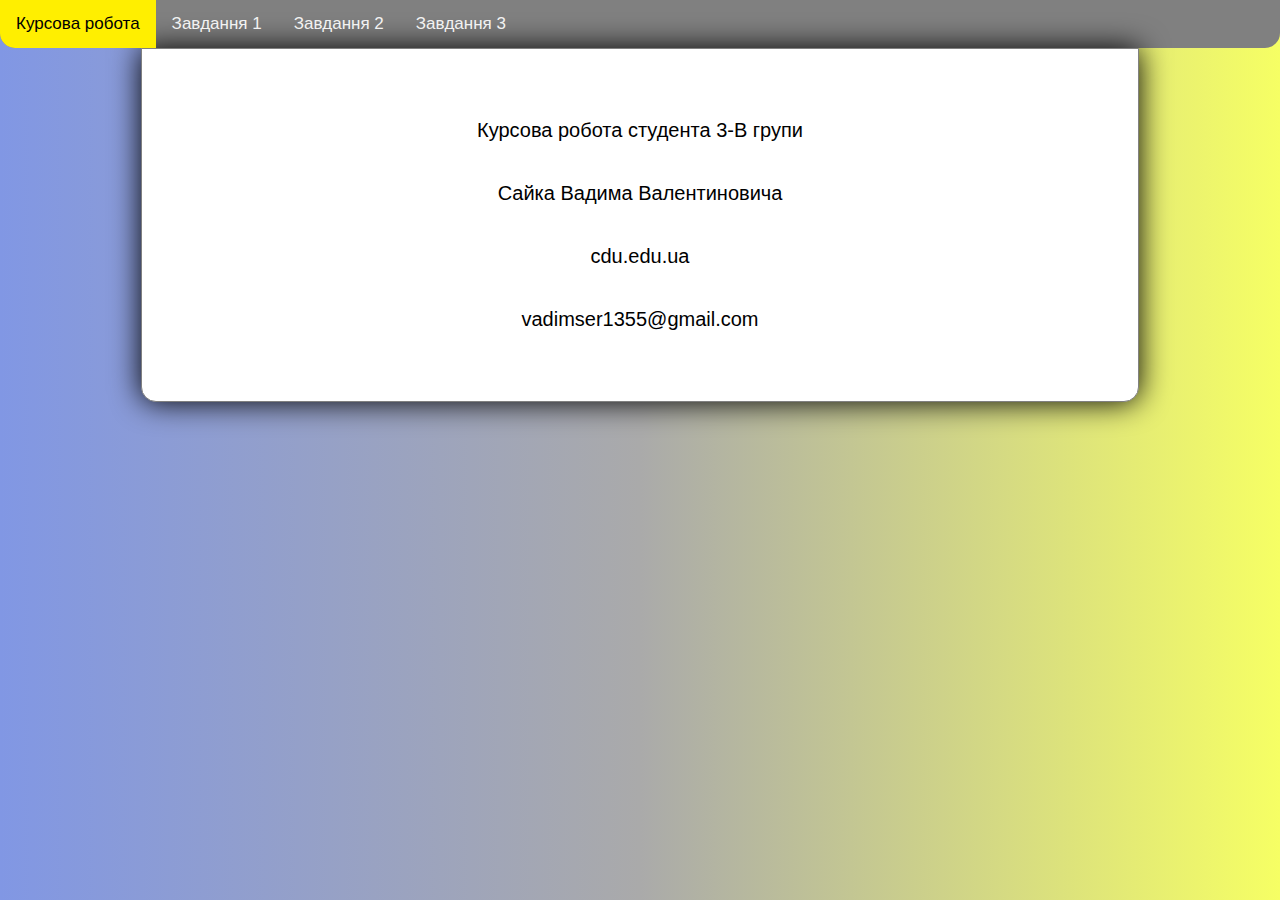
<file: index.html>
<!DOCTYPE html>
<html lang="ru">
<head>
    <meta charset="UTF-8">
    <title>Курсова робота</title>
    <link rel="stylesheet" href="./css/style.css">
</head>
<body>
    <nav>
        <a href="index.html" class='active'>Курсова робота</a>
        <a href="task1.html">Завдання 1</a>
        <a href="task2.html">Завдання 2</a>
        <a href="task3.html">Завдання 3</a>
    </nav>
    
    <article>
        <p>
            Курсова робота студента 3-В групи
        </p>
        <p>
            Сайка Вадима Валентиновича
        </p>
        <p>
            cdu.edu.ua
        </p>
        <p>
            vadimser1355@gmail.com
        </p>
    </article>

    

    
</body>
</html>
</file>
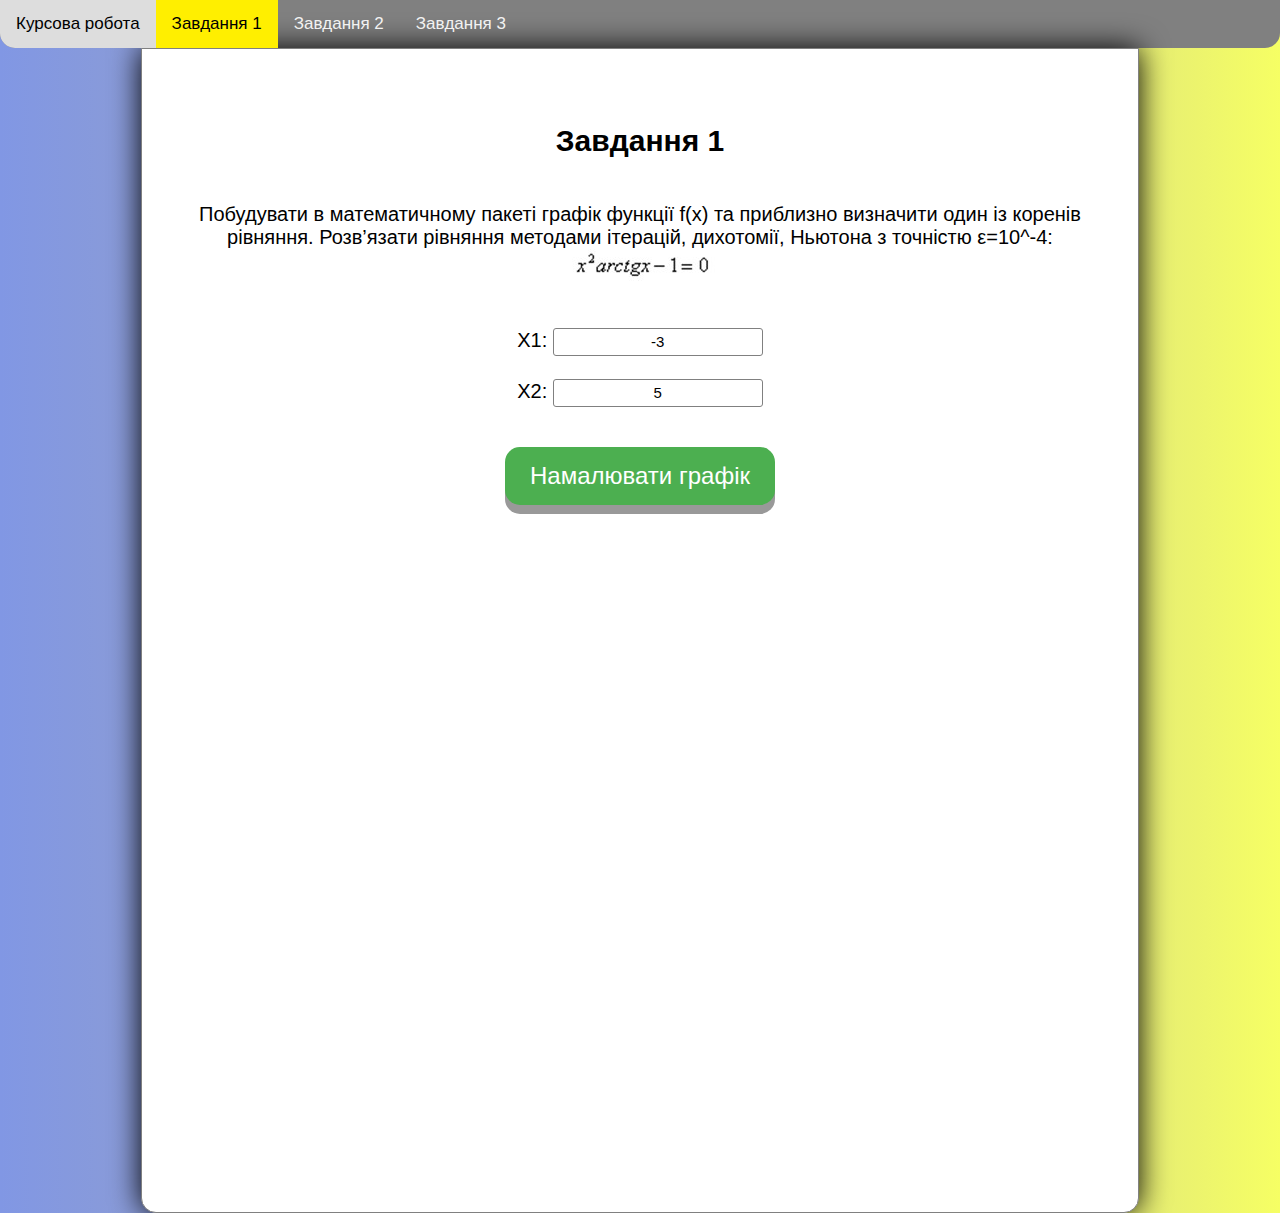
<file: task1.html>
<!DOCTYPE html>
<html lang="ru">
<head>
    <meta charset="UTF-8">
    <title>Завдання 1</title>
    <link rel="stylesheet" href="./css/style.css">
    <script src='./js/task1.js'></script>
    <script src="./js/Chart.js"></script>
</head>
<body>
    <nav>
        <a href="index.html">Курсова робота</a>
        <a href="task1.html" class='active'>Завдання 1</a>
        <a href="task2.html">Завдання 2</a>
        <a href="task3.html">Завдання 3</a>
    </nav>
    
    <article> <!-- main -->
        <h2>Завдання 1</h2>
        <p>
            Побудувати в математичному пакеті графік функції f(x) та приблизно визначити один із коренів рівняння. Розв’язати рівняння методами ітерацій, дихотомії, Ньютона з точністю ε=10^-4:
            <br><img src="img/1.1.jpg" alt="first formula" height="34" width="184">
        </p>
        
        <p> 
            X1: 
            <input type="text" id="x1Main" placeholder="0" value="-3"><br><br>
            X2: 
            <input type="text" id="x2Main" placeholder="0" value="5">
        </p>
        <p>
            <button id="drawMain">Намалювати графік</button>
        </p>
        <p id="amuontOfRoots"></p>
        <div id="mainErrors"></div>
        <canvas width="300" height="200" id="main"></canvas>
    </article>
    <div id="methods">
        <article> <!-- iteration -->
            <p>Метод ітерацій: </p>
            <p>
                <canvas width="300" height="200" id="iter"></canvas>
            </p>
            <div id="iterErrors"></div>
            <p>
                Крок:
                <input type="text" id="stepIter" placeholder="0.3" value="0.3">
            </p>
            <p>
                <button id="drawIter">Намалювати графік</button>
            </p>
        </article>

        <article> <!-- duhotomy -->
            <p>Метод дихотомії</p>
            <p>
                <canvas width="300" height="200" id="duhot"></canvas>
            </p>
            <div id="duhotErrors"></div>
            <p>
                Кількість розбиттів:
                <input type="text" id="numberOfItersDuhot" placeholder="4" value="4">
            </p>
            <p>
                <button id="drawDuhot">Намалювати графік</button>
            </p>
        </article>

        <article> <!-- newton -->
            <p>Метод Н'ютона</p>
            <p>
                <canvas width="300" height="200" id="newton"></canvas>
            </p>
            <div id="newtonErrors"></div>
            <p>
                Точність:
                <input type="text" id="newtonStep" placeholder="0.01" value="0.01">
            </p>
            <p>
                <button id="drawNewton">Намалювати графік</button>
            </p>
        </article>
    </div>

    

    
</body>
</html>
</file>
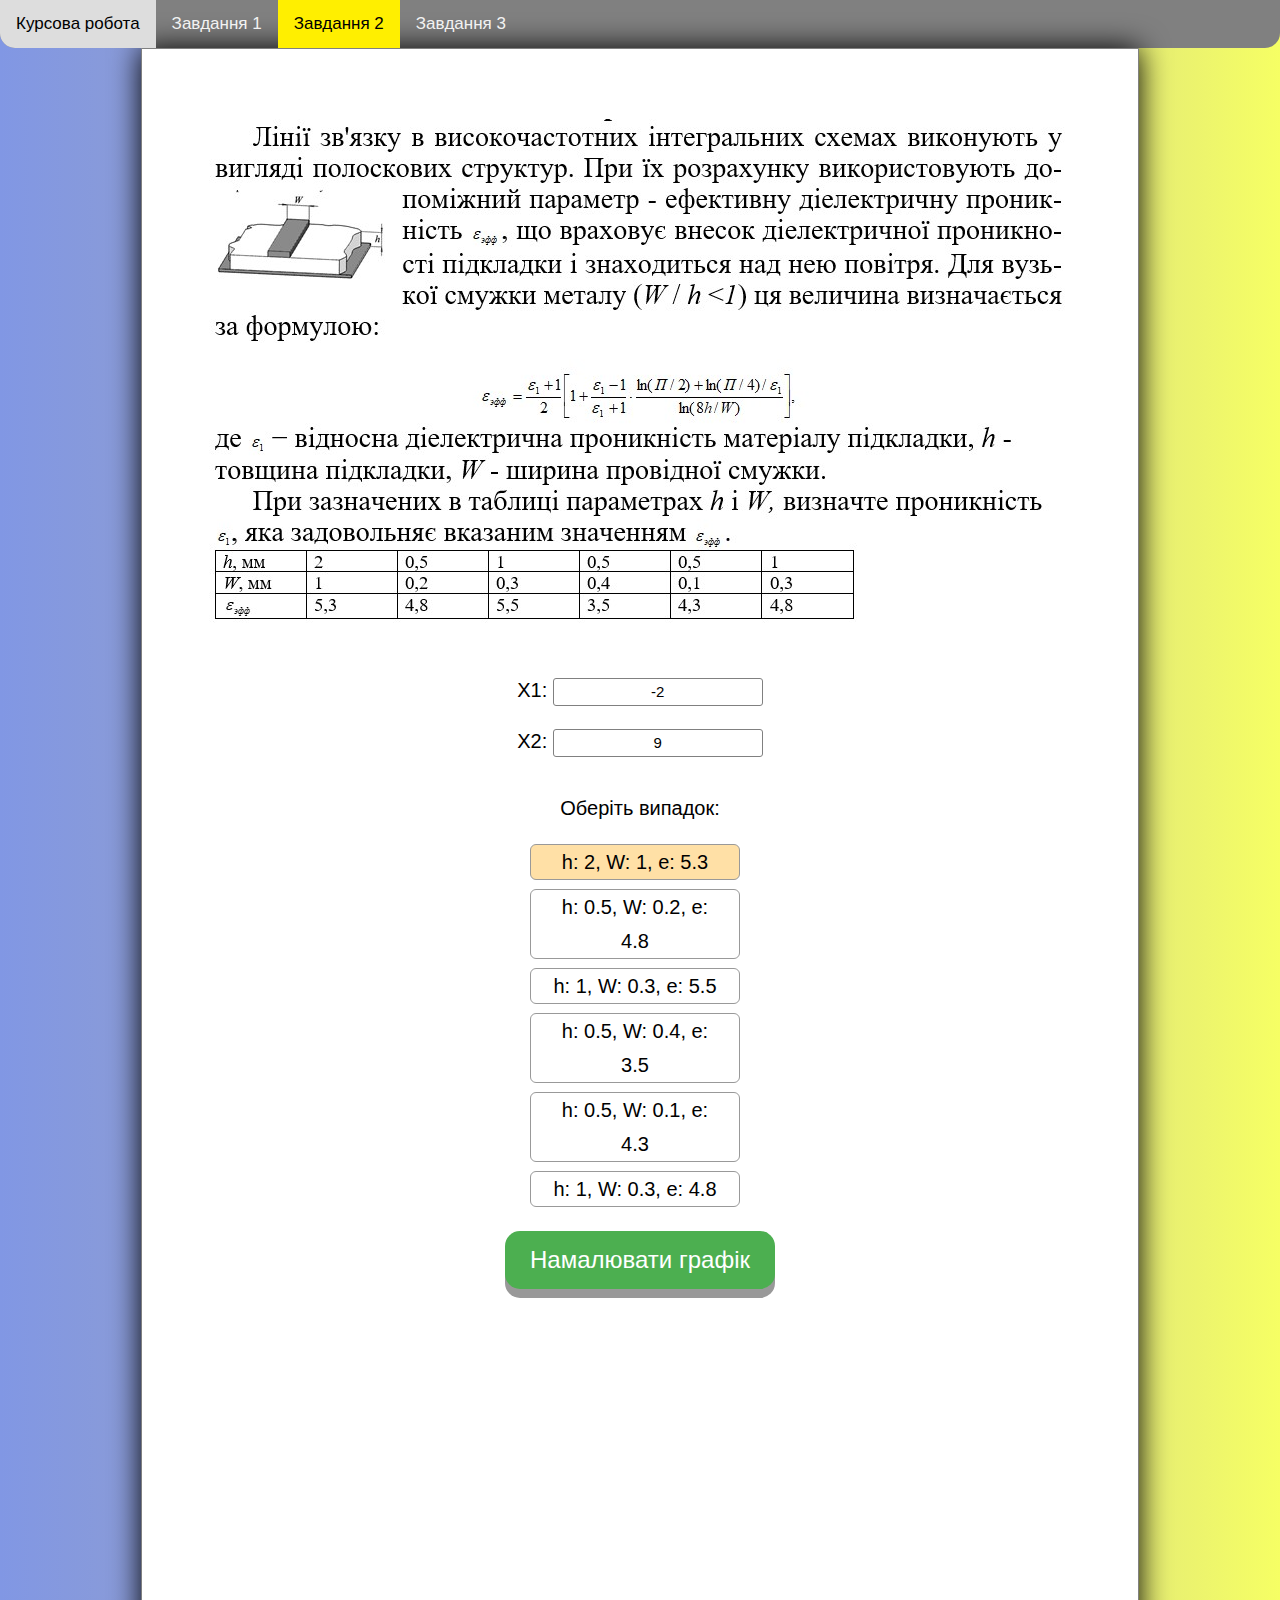
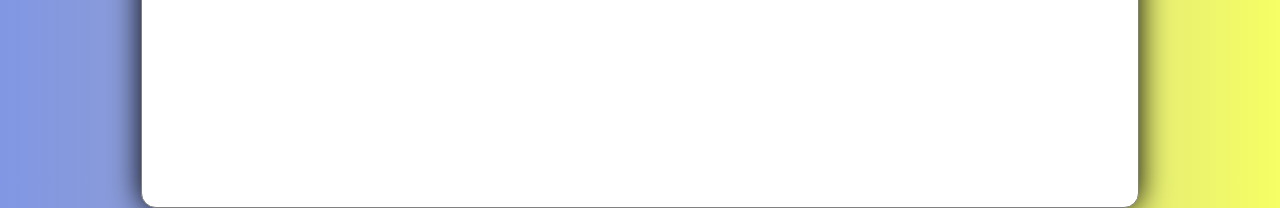
<file: task2.html>
<!DOCTYPE html>
<html lang="ru">
<head>
    <meta charset="UTF-8">
    <title>Завдання 2</title>
    <link rel="stylesheet" href="./css/style.css">
    <script src='./js/task2.js'></script>
    <script src="./js/Chart.js"></script>
</head>
<body>
    <nav>
        <a href="index.html">Курсова робота</a>
        <a href="task1.html">Завдання 1</a>
        <a href="task2.html" class='active'>Завдання 2</a>
        <a href="task3.html">Завдання 3</a>
    </nav>

    <article>
        <p>
            <img src="img/2.1.jpg" alt="formula" width="878" height="514">
        </p>
        <p>
            X1:
            <input type="text" placeholder="0" id="x1" value="-2"><br><br>
            X2: 
            <input type="text" placeholder="50" id="x2" value="9">
        </p>
        <p>Оберіть випадок: </p>
        <div class="form_radio_btn">
            <input id="set1" type="radio" name="radio" value="1" checked>
            <label for="set1">h: 2, W: 1, e: 5.3</label>
        </div>
        <div class="form_radio_btn">
            <input id="set2" type="radio" name="radio" value="2">
            <label for="set2">h: 0.5, W: 0.2, e: 4.8</label>
        </div>
        <div class="form_radio_btn">
            <input id="set3" type="radio" name="radio" value="3">
            <label for="set3">h: 1, W: 0.3, e: 5.5</label>
        </div>
        <div class="form_radio_btn">
            <input id="set4" type="radio" name="radio" value="4">
            <label for="set4">h: 0.5, W: 0.4, e: 3.5</label>
        </div>
        <div class="form_radio_btn">
            <input id="set5" type="radio" name="radio" value="5">
            <label for="set5">h: 0.5, W: 0.1, e: 4.3</label>
        </div>
        <div class="form_radio_btn">
            <input id="set6" type="radio" name="radio" value="6">
            <label for="set6">h: 1, W: 0.3, e: 4.8</label>
        </div>
            <p>
                <button id="drawMain">Намалювати графік</button>
            </p> 
            <canvas id="main"></canvas>
        <div id="mainAlertField"></div>        
    </article>

    <div id="methodSection">
        <article>
            <h2>Метод ітерацій:</h2>
            
            <canvas id="iter" width="300" height="200"></canvas>
            <p>
                Крок:
                <input type="text" id="iterStep" placeholder="0.01" value="0.01">
            </p>
            <div id="iterAlertField"></div>
            <p>
                <button id="drawIter">Намалювати графік</button>
            </p>
            <div id="mainErrors"></div>
        </article>
        <article>
            <h2>Метод Дихотомії</h2>
            <canvas id="duhot" width="300" height="200"></canvas>
            <div id="duhotAlertField"></div>
            <p>
                <input type="text" id="duhotIters" placeholder="30" value="30"><br><br>
            
                <button id="drawDuhot">Намалювати графік</button>
            </p>
        </article>
    </div>
</body>
</html>
</file>
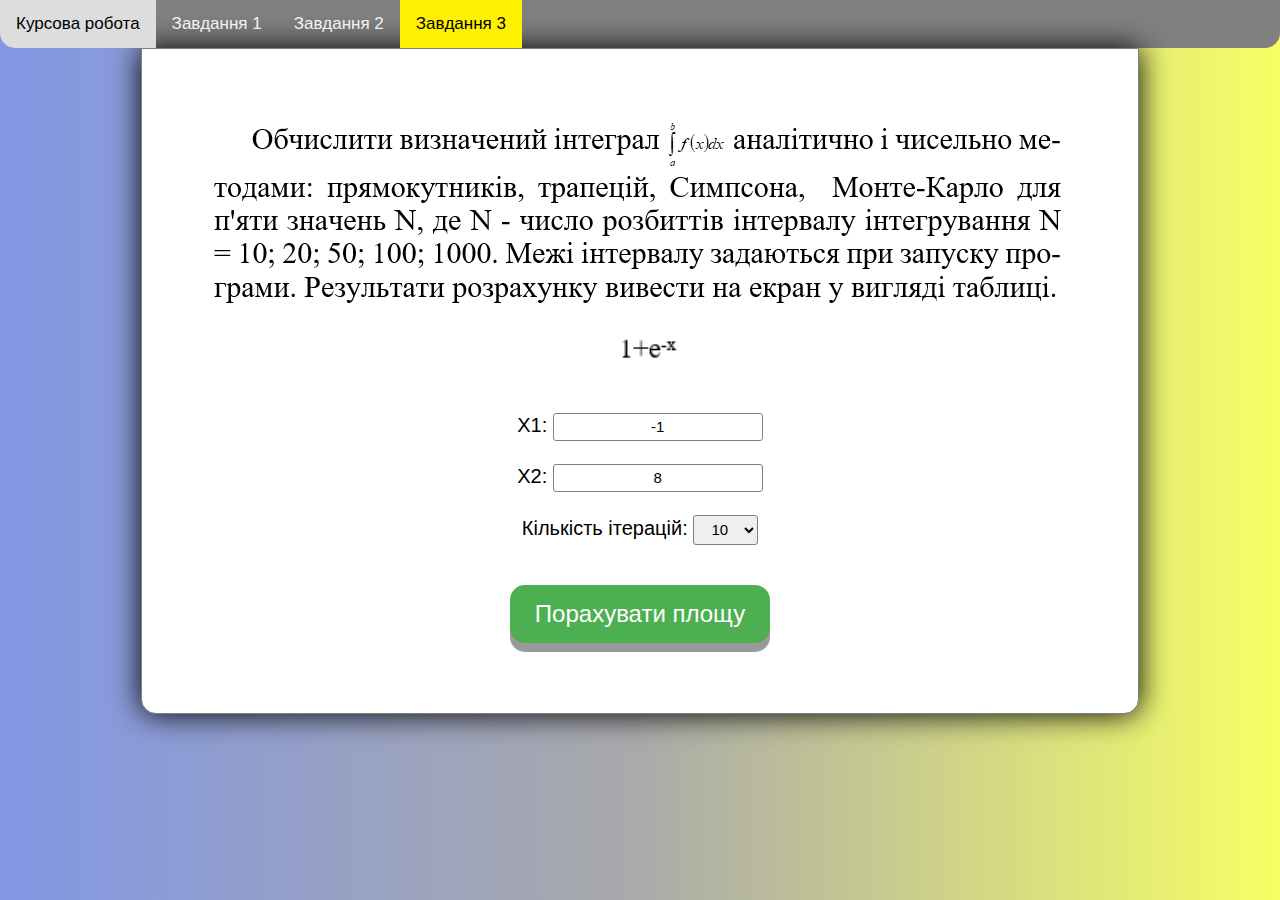
<file: task3.html>
<!DOCTYPE html>
<html lang="ru">
<head>
    <meta charset="UTF-8">
    <title>Завдання 3</title>
    <link rel="stylesheet" href="./css/style.css">
    <script src='./js/task3.js'></script>
    <script src="./js/Chart.js"></script>
</head>
<body>
    <nav>
        <a href="index.html">Курсова робота</a>
        <a href="task1.html">Завдання 1</a>
        <a href="task2.html">Завдання 2</a>
        <a href="task3.html" class='active'>Завдання 3</a>
    </nav>

    <article>
        <p>
            <img src="img/3.1.jpg" alt="formula" height="204" width="891"><br>
            <img src="img/3.2.jpg" alt='formula' height="40">
        </p>
        <p>
            X1:
            <input type="text" id="x1" value="-1"><br><br>
            X2:
            <input type="text" id="x2" value="8"><br><br>
            Кількість ітерацій: 
            <select name="select" id="numberOfIters">
                <option value="10">10</option>
                <option value="20">20</option>
                <option value="50">50</option>
                <option value="100">100</option>
                <option value="1000">1000</option>
            </select>
        </p>
        
        <div id="mainAlertField"></div>
        <p>
            <button id="main">Порахувати площу</button>
        </p>
    </article>

    <div id="methods">
        <article>
            <h1>Таблиці результатів: </h1>
            <!-- rectangle table -->
            <p>
              Таблиця для методу прямокутників:
            </p>
                <table class="table">
                  <thead>
                    <tr>
                      <th>N</th>
                      <th>Аналітичне значення</th>
                      <th>Метод прямокутників</th>
                      <th>Абсолютна похибка</th>
                      <th>Відносна похибка</th>
                    </tr>
                  </thead>
                  <tbody>
                    <tr>
                      <td>10</td>
                      <td rowspan="5" id="rectAn"></td>
                      <td id="rect10"></td>
                      <td id="rectAbs10"></td>
                      <td id="rectRel10"></td>
                    </tr>
                    <tr>
                      <td>20</td>
                      <td id="rect20"></td>
                      <td id="rectAbs20"></td>
                      <td id="rectRel20"></td>
                    </tr>
                    <tr>
                      <td>50</td>
                      <td id="rect50"></td>
                      <td id="rectAbs50"></td>
                      <td id="rectRel50"></td>
                    </tr>
                    <tr>
                      <td>100</td>
                      <td id="rect100"></td>
                      <td id="rectAbs100"></td>
                      <td id="rectRel100"></td>
                    </tr>
                    <tr>
                      <td>1000</td>
                      <td id="rect1000"></td>
                      <td id="rectAbs1000"></td>
                      <td id="rectRel1000"></td>
                    </tr>
                  </tbody>
                  </table>
                  <p>
                    Таблиця для методу трапецій:
                  </p>
                  <!-- trap table -->
                  <table class="table">
                    <thead>
                      <tr>
                        <th>N</th>
                        <th>Аналітичне значення</th>
                        <th>Метод трапецій</th>
                        <th>Абсолютна похибка</th>
                        <th>Відносна похибка</th>
                      </tr>
                    </thead>
                    <tbody>
                      <tr>
                        <td>10</td>
                        <td rowspan="5" id="trapAn"></td>
                        <td id="trap10"></td>
                        <td id="trapAbs10"></td>
                        <td id="trapRel10"></td>
                      </tr>
                      <tr>
                        <td>20</td>
                        <td id="trap20"></td>
                        <td id="trapAbs20"></td>
                        <td id="trapRel20"></td>
                      </tr>
                      <tr>
                        <td>50</td>
                        <td id="trap50"></td>
                        <td id="trapAbs50"></td>
                        <td id="trapRel50"></td>
                      </tr>
                      <tr>
                        <td>100</td>
                        <td id="trap100"></td>
                        <td id="trapAbs100"></td>
                        <td id="trapRel100"></td>
                      </tr>
                      <tr>
                        <td>1000</td>
                        <td id="trap1000"></td>
                        <td id="trapAbs1000"></td>
                        <td id="trapRel1000"></td>
                      </tr>
                    </tbody>
                    </table>
                    <p>
                      Таблиця для методу Монте-Карло:
                    </p>
                    <!-- montecartlo table -->
                    <table class="table">
                      <thead>
                        <tr>
                          <th>N</th>
                          <th>Аналітичне значення</th>
                          <th>Метод Монте-Карло</th>
                          <th>Абсолютна похибка</th>
                          <th>Відносна похибка</th>
                        </tr>
                      </thead>
                      <tbody>
                        <tr>
                          <td>10</td>
                          <td rowspan="5" id="mcAn"></td>
                          <td id="mc10"></td>
                          <td id="mcAbs10"></td>
                          <td id="mcRel10"></td>
                        </tr>
                        <tr>
                          <td>20</td>
                          <td id="mc20"></td>
                          <td id="mcAbs20"></td>
                          <td id="mcRel20"></td>
                        </tr>
                        <tr>
                          <td>50</td>
                          <td id="mc50"></td>
                          <td id="mcAbs50"></td>
                          <td id="mcRel50"></td>
                        </tr>
                        <tr>
                          <td>100</td>
                          <td id="mc100"></td>
                          <td id="mcAbs100"></td>
                          <td id="mcRel100"></td>
                        </tr>
                        <tr>
                          <td>1000</td>
                          <td id="mc1000"></td>
                          <td id="mcAbs1000"></td>
                          <td id="mcRel1000"></td>
                        </tr>
                      </tbody>
                      </table>
                <p>
                  <button id="refreshMonteCarlo">Перерахувати метод Монте-Карло</button>
                </p>
        </article>
        <article>
            <p>
                Аналітичний метод: <br>
                <img src="img/3.2.jpg" alt="formula" width='105' height="27">
            </p>
            
            <div id="analitical"></div>
        </article>

        <article>
            <p>Метод прямокутників:</p>
            <canvas id="rectangle" width="300" height="200"></canvas>
            <div id="rectangleAlertField"></div>
        </article>

        <article>
            <p>Метод трапецій:</p>
            <canvas id="trap" width="300" height="200"></canvas>
            <div id="trapAlertField"></div>
        </article>

        <!-- Simpson method R.I.P -->

        <article>
            <p>Метод Монте-Карло:</p>
            <canvas id="montecarlo" width="300" height="200"></canvas>
            <div id="montecarloAlertField"></div>
        </article>
    </div>
    
</body>
</html>
</file>
<file: css/style.css>
body {
  background: rgb(129,151,228);
  background: linear-gradient(90deg, rgba(129,151,228,1) 0%, rgba(170,170,170,1) 50%, rgba(246,255,100,1) 100%);
  font-family: sans-serif;
  margin: 0;
  font-size: 20px;
}

nav {
  background: gray;
  overflow: hidden;
  margin: 0 auto;
  border-bottom-left-radius: 15px;
  border-bottom-right-radius: 15px;
}

nav a {
    float: left;
    color: #f2f2f2;
    text-align: center;
    padding: 14px 16px;
    text-decoration: none;
    font-size: 17px;
  }

nav a:hover {
  background-color: #ddd;
  color: black;
}
  
nav a.active {
  background-color: #ffef00;
  color: black;
}

article {
  background: white;
  text-align: center;
  display: flex;
  flex-direction: column;
  align-content: center;
  width: 70%;
  margin: 0 auto;
  padding: 50px;
  border-bottom-left-radius: 15px;
  border-bottom-right-radius: 15px;
  box-shadow: 0px 0px 30px black;
  border: solid 1px gray;
}

button {
  padding: 15px 25px;
  font-size: 24px;
  text-align: center;
  cursor: pointer;
  outline: none;
  color: #fff;
  background-color: #4CAF50;
  border: none;
  border-radius: 15px;
  box-shadow: 0 9px #999;
}

button:hover {background-color: #3e8e41}

button:active {
  background-color: #3e8e41;
  box-shadow: 0 5px #666;
  transform: translateY(4px);
}

.error {
	color: #D8000C;
  background-color: #FFBABA;
  width: 35%;
  padding: 2%;
  margin: 0 auto;
}

.warning {
	color: #9F6000;
  background-color: #FEEFB3;
  width: 35%;
  padding: 2%;
  margin: 0 auto;
}

.success {
	color: #4F8A10;
  background-color: #DFF2BF;
  width: 35%;
  padding: 2%;
  margin: 0 auto;
}

input, select {
  padding: 0.5%;
  font-size: 15px;
  border-radius: 3px;
  border: solid 1px gray;
  text-align: center;
}

.form_radio_btn {
	display: inline-block;
	margin-right: 10px;
}

.form_radio_btn input[type=radio] {
	display: none;
}

.form_radio_btn label {
	display: inline-block;
	cursor: pointer;
	padding: 0px 15px;
	line-height: 34px;
	border: 1px solid #999;
	border-radius: 6px;
  user-select: none;
  margin: 0.5%;
  width: 20%;
}

.form_radio_btn input[type=radio]:checked + label {
	background: #ffe0a6;
}

.form_radio_btn label:hover {
	color: #666;
}

.left {
  margin-right: 60px;
}

.table {
  font-family: "Trebuchet MS", Arial, Helvetica, sans-serif;
  border-collapse: collapse;
  width: 100%;
}

.table td, .table th {
  border: 1px solid #ddd;
  padding: 8px;
  width: 20%;
}

.table tr:nth-child(even){background-color: #f2f2f2;}

.table th {
  padding-top: 12px;
  padding-bottom: 12px;
  text-align: left;
  background-color: #4CAF50;
  color: white;
}
</file>
